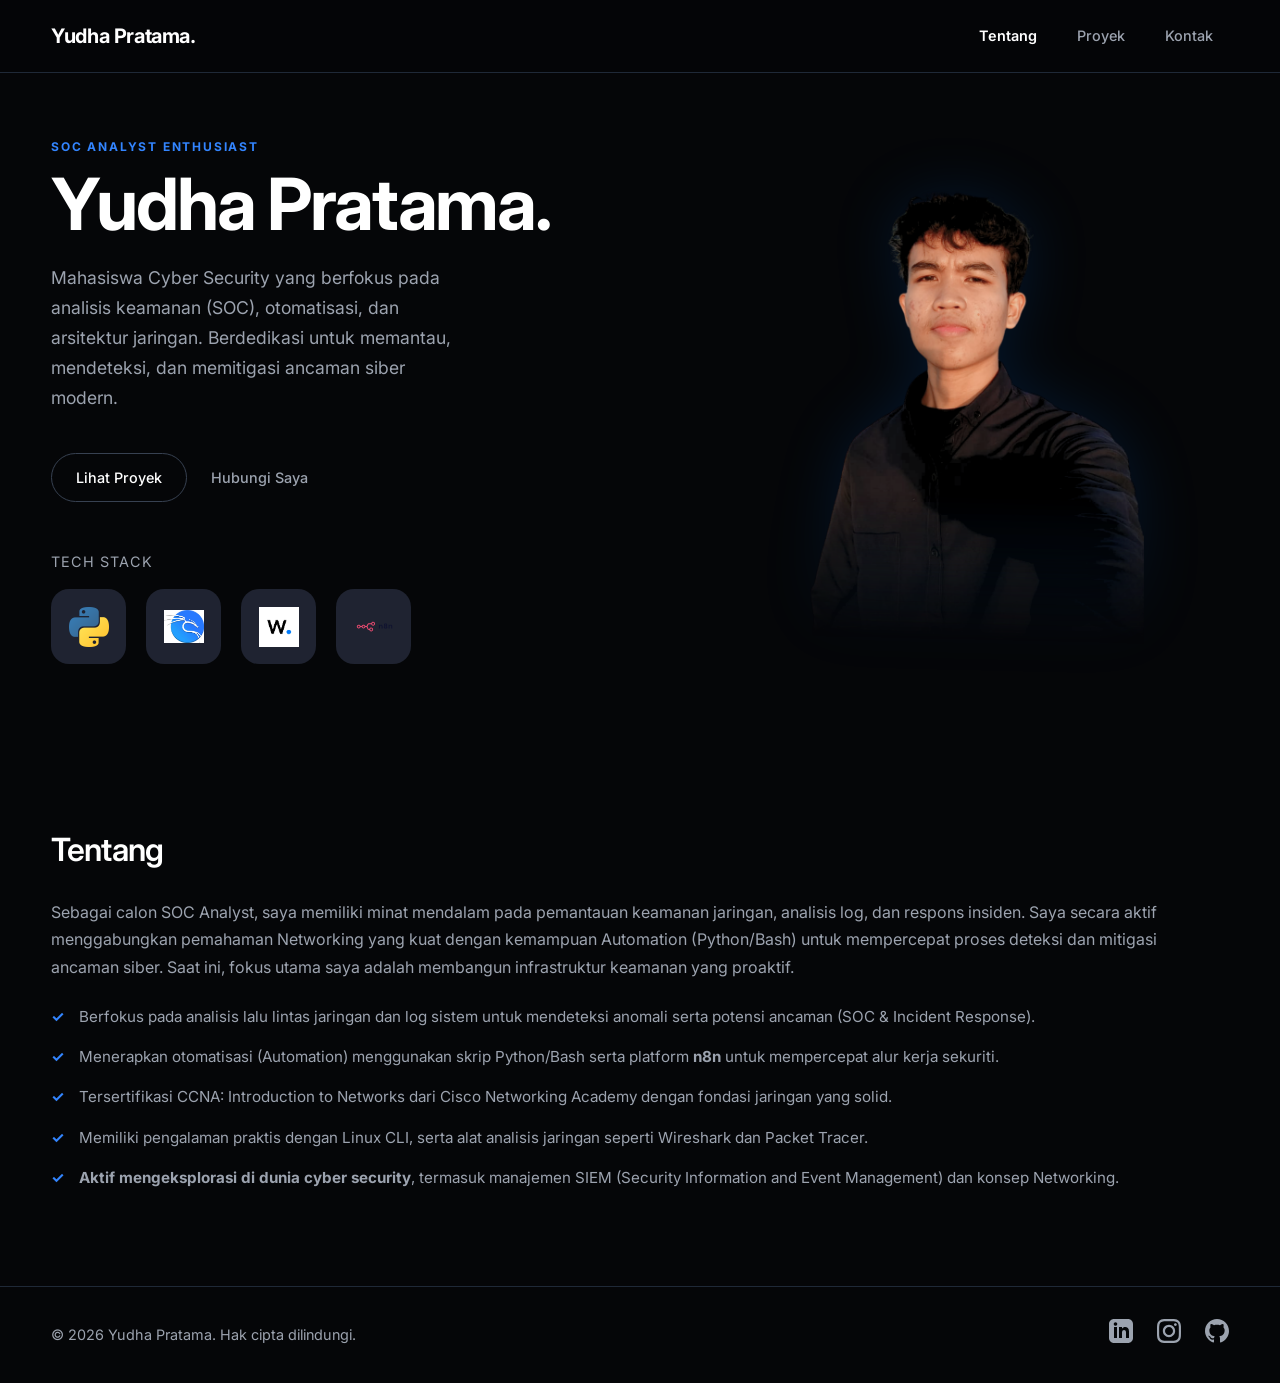
<file: minggu1/index.html>
<!DOCTYPE html>
<html lang="en">

<head>
    <meta charset="UTF-8">
    <meta name="viewport" content="width=device-width, initial-scale=1.0">
    <title>Yudha Pratama - Portfolio</title>
    <link rel="stylesheet" href="style.css">
</head>

<body>
    <header>
        <div class="header-container container">
            <div class="logo">Yudha Pratama.</div>
            <nav>
                <ul>
                    <li><a href="index.html" class="active">Tentang</a></li>
                    <li><a href="portfolio.html">Proyek</a></li>
                    <li><a href="contact.html">Kontak</a></li>
                </ul>
            </nav>
        </div>
    </header>
    <main class="container">
        <section class="hero">
            <div class="hero-content">
                <span class="hero-subtitle">SOC ANALYST ENTHUSIAST</span>
                <h1>Yudha Pratama.</h1>
                <p class="bio">Mahasiswa Cyber Security yang berfokus pada analisis keamanan (SOC), otomatisasi, dan
                    arsitektur jaringan. Berdedikasi untuk memantau, mendeteksi, dan memitigasi ancaman siber modern.
                </p>
                <div class="btn-group">
                    <a href="portfolio.html" class="btn-outline">Lihat Proyek</a>
                    <a href="contact.html" class="btn-text">Hubungi Saya</a>
                </div>

                <div class="skills-section">
                    <p
                        style="color: var(--text-secondary); margin-bottom: 1rem; font-size: 0.9rem; letter-spacing: 1px; text-transform: uppercase;">
                        Tech Stack</p>
                    <div class="skill-icons">
                        <div class="skill-icon" title="Python">
                            <img src="images/python.webp" alt="Python" style="width: 40px; height: 40px; object-fit: contain;">
                        </div>
                        <div class="skill-icon" title="Kali Linux">
                            <img src="images/kali.webp" alt="Kali Linux" style="width: 40px; height: 40px; object-fit: contain;">
                        </div>
                        <div class="skill-icon" title="Wazuh">
                            <img src="images/wazuh.webp" alt="Wazuh" style="width: 40px; height: 40px; object-fit: contain;">
                        </div>
                        <div class="skill-icon" title="n8n">
                            <img src="images/n8n.svg" alt="n8n" style="width: 40px; height: 40px; object-fit: contain;">
                        </div>
                    </div>
                </div>
            </div>
            <div class="hero-image">
                <!-- Gunakan gambar tanpa background jika ada, sesuai desain referensi -->
                <img src="images/yudha.png" alt="Foto Profil Yudha" class="profile-img">
            </div>
        </section>

        <section class="about">
            <h2>Tentang</h2>
            <p>Sebagai calon SOC Analyst, saya memiliki minat mendalam pada pemantauan keamanan jaringan, analisis log,
                dan respons insiden. Saya secara aktif menggabungkan pemahaman Networking yang kuat dengan kemampuan
                Automation (Python/Bash) untuk mempercepat proses deteksi dan mitigasi ancaman siber. Saat ini, fokus
                utama saya adalah membangun infrastruktur keamanan yang proaktif.</p>
            <ul class="about-list">
                <li>Berfokus pada analisis lalu lintas jaringan dan log sistem untuk mendeteksi anomali serta potensi
                    ancaman (SOC & Incident Response).</li>
                <li>Menerapkan otomatisasi (Automation) menggunakan skrip Python/Bash serta platform
                    <strong>n8n</strong> untuk mempercepat alur kerja sekuriti.
                </li>
                <li>Tersertifikasi CCNA: Introduction to Networks dari Cisco Networking Academy dengan fondasi jaringan
                    yang solid.</li>
                <li>Memiliki pengalaman praktis dengan Linux CLI, serta alat analisis jaringan seperti Wireshark dan
                    Packet Tracer.</li>
                <li><strong>Aktif mengeksplorasi di dunia cyber security</strong>, termasuk manajemen SIEM (Security
                    Information and Event Management) dan konsep Networking.</li>
            </ul>

            </ul>
        </section>
    </main>

    <footer>
        <div class="footer-container container">
            <p class="footer-copy">&copy; 2026 Yudha Pratama. Hak cipta dilindungi.</p>
            <div class="social-links">
                <a href="https://www.linkedin.com/in/yudhadev-sec/" target="_blank" aria-label="LinkedIn">
                    <svg xmlns="http://www.w3.org/2000/svg" width="24" height="24" viewBox="0 0 24 24"
                        fill="currentColor">
                        <path
                            d="M19 0h-14c-2.761 0-5 2.239-5 5v14c0 2.761 2.239 5 5 5h14c2.762 0 5-2.239 5-5v-14c0-2.761-2.238-5-5-5zm-11 19h-3v-11h3v11zm-1.5-12.268c-.966 0-1.75-.79-1.75-1.764s.784-1.764 1.75-1.764 1.75.79 1.75 1.764-.783 1.764-1.75 1.764zm13.5 12.268h-3v-5.604c0-3.368-4-3.113-4 0v5.604h-3v-11h3v1.765c1.396-2.586 7-2.777 7 2.476v6.759z" />
                    </svg>
                </a>
                <a href="https://www.instagram.com/farazlogic/" target="_blank" aria-label="Instagram">
                    <svg xmlns="http://www.w3.org/2000/svg" width="24" height="24" viewBox="0 0 24 24"
                        fill="currentColor">
                        <path
                            d="M12 2.163c3.204 0 3.584.012 4.85.07 3.252.148 4.771 1.691 4.919 4.919.058 1.265.069 1.645.069 4.849 0 3.205-.012 3.584-.069 4.849-.149 3.225-1.664 4.771-4.919 4.919-1.266.058-1.644.07-4.85.07-3.204 0-3.584-.012-4.849-.07-3.26-.149-4.771-1.699-4.919-4.92-.058-1.265-.07-1.644-.07-4.849 0-3.204.013-3.583.07-4.849.149-3.227 1.664-4.771 4.919-4.919 1.266-.057 1.645-.069 4.849-.069zm0-2.163c-3.259 0-3.667.014-4.947.072-4.358.2-6.78 2.618-6.98 6.98-.059 1.281-.073 1.689-.073 4.948 0 3.259.014 3.668.072 4.948.2 4.358 2.618 6.78 6.98 6.98 1.281.058 1.689.072 4.948.072 3.259 0 3.668-.014 4.948-.072 4.354-.2 6.782-2.618 6.979-6.98.059-1.28.073-1.689.073-4.948 0-3.259-.014-3.667-.072-4.947-.196-4.354-2.617-6.78-6.979-6.98-1.281-.059-1.69-.073-4.949-.073zm0 5.838c-3.403 0-6.162 2.759-6.162 6.162s2.759 6.163 6.162 6.163 6.162-2.759 6.162-6.163c0-3.403-2.759-6.162-6.162-6.162zm0 10.162c-2.209 0-4-1.79-4-4 0-2.209 1.791-4 4-4s4 1.791 4 4c0 2.21-1.791 4-4 4zm6.406-11.845c-.796 0-1.441.645-1.441 1.44s.645 1.44 1.441 1.44c.795 0 1.439-.645 1.439-1.44s-.644-1.44-1.439-1.44z" />
                    </svg>
                </a>
                <a href="https://github.com/yudhadevsec" target="_blank" aria-label="GitHub">
                    <svg xmlns="http://www.w3.org/2000/svg" width="24" height="24" viewBox="0 0 24 24"
                        fill="currentColor">
                        <path
                            d="M12 0c-6.626 0-12 5.373-12 12 0 5.302 3.438 9.8 8.207 11.387.599.111.793-.261.793-.577v-2.234c-3.338.726-4.033-1.416-4.033-1.416-.546-1.387-1.333-1.756-1.333-1.756-1.089-.745.083-.729.083-.729 1.205.084 1.839 1.237 1.839 1.237 1.07 1.834 2.807 1.304 3.492.997.107-.775.418-1.305.762-1.604-2.665-.305-5.467-1.334-5.467-5.931 0-1.311.469-2.381 1.236-3.221-.124-.303-.535-1.524.117-3.176 0 0 1.008-.322 3.301 1.23.957-.266 1.983-.399 3.003-.404 1.02.005 2.047.138 3.006.404 2.291-1.552 3.297-1.23 3.297-1.23.653 1.653.242 2.874.118 3.176.77.84 1.235 1.911 1.235 3.221 0 4.609-2.807 5.624-5.479 5.921.43.372.823 1.102.823 2.222v3.293c0 .319.192.694.801.576 4.765-1.589 8.199-6.086 8.199-11.386 0-6.627-5.373-12-12-12z" />
                    </svg>
                </a>
            </div>
        </div>
    </footer>
</body>

</html>
</file>
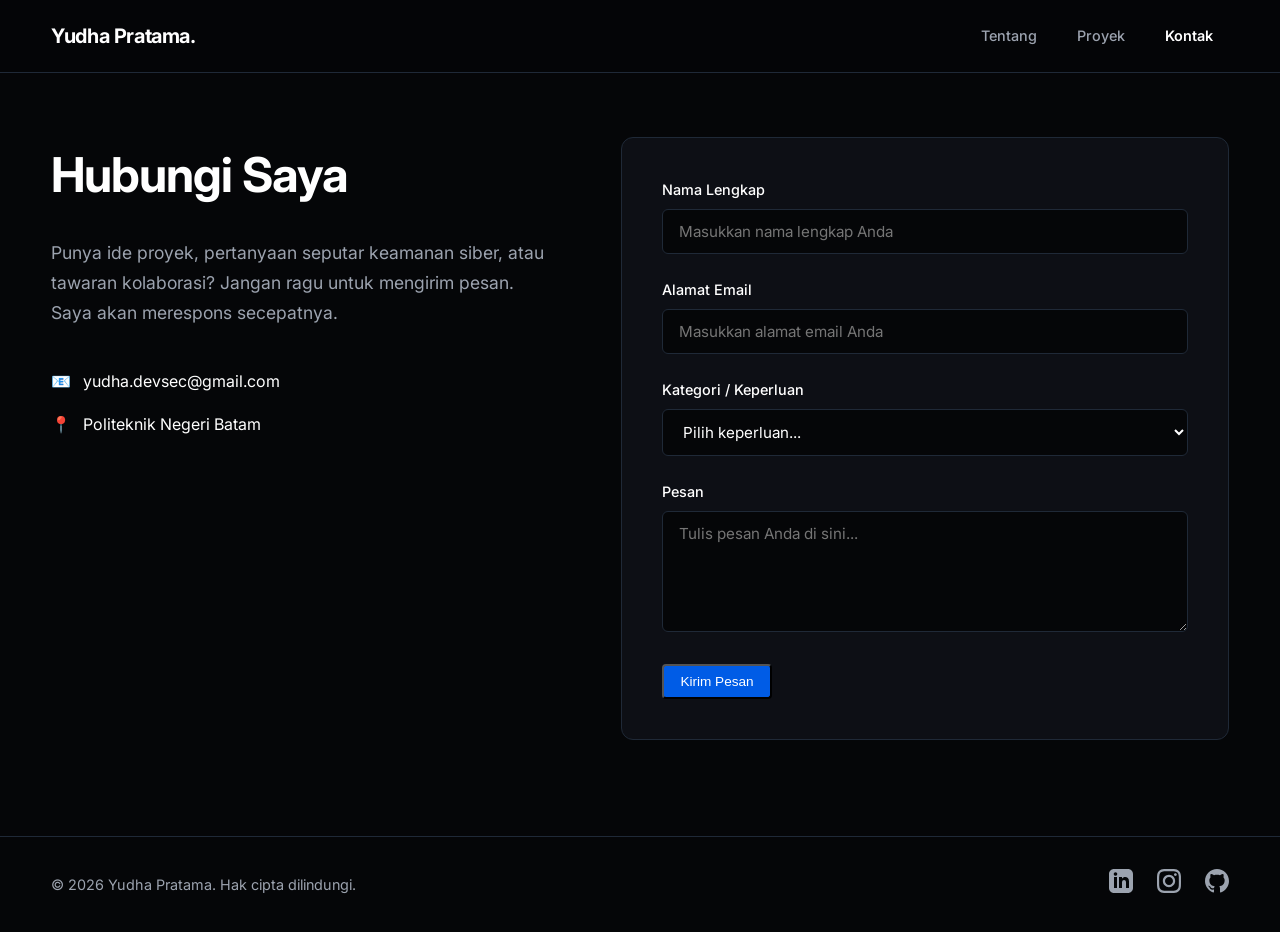
<file: minggu1/contact.html>
<!DOCTYPE html>
<html lang="en">

<head>
    <meta charset="UTF-8">
    <meta name="viewport" content="width=device-width, initial-scale=1.0">
    <title>Kontak - Yudha Pratama</title>
    <link rel="stylesheet" href="style.css">
</head>

<body>
    <header>
        <div class="header-container container">
            <div class="logo">Yudha Pratama.</div>
            <nav>
                <ul>
                    <li><a href="index.html">Tentang</a></li>
                    <li><a href="portfolio.html">Proyek</a></li>
                    <li><a href="contact.html" class="active">Kontak</a></li>
                </ul>
            </nav>
        </div>
    </header>
    <main class="container">
        <section class="contact-form-section">
            <div class="contact-header">
                <h2>Hubungi Saya</h2>
                <p>Punya ide proyek, pertanyaan seputar keamanan siber, atau tawaran kolaborasi? Jangan ragu untuk
                    mengirim pesan. Saya akan merespons secepatnya.</p>
                <div class="contact-info">
                    <p><span>📧</span> yudha.devsec@gmail.com</p>
                    <p><span>📍</span> Politeknik Negeri Batam</p>
                </div>
            </div>
            <div class="contact-form-wrapper">
                <form action="#" method="POST" class="contact-form">
                    <div class="form-group">
                        <label for="name">Nama Lengkap</label>
                        <input type="text" id="name" name="name" required placeholder="Masukkan nama lengkap Anda">
                    </div>
                    <div class="form-group">
                        <label for="email">Alamat Email</label>
                        <input type="email" id="email" name="email" required placeholder="Masukkan alamat email Anda">
                    </div>
                    <div class="form-group">
                        <label for="category">Kategori / Keperluan</label>
                        <select id="category" name="category" required>
                            <option value="" disabled selected>Pilih keperluan...</option>
                            <option value="konsultasi">Konsultasi</option>
                            <option value="kolaborasi">Kolaborasi Proyek</option>
                            <option value="pertanyaan">Pertanyaan Umum</option>
                        </select>
                    </div>
                    <div class="form-group">
                        <label for="message">Pesan</label>
                        <textarea id="message" name="message" rows="5" required
                            placeholder="Tulis pesan Anda di sini..."></textarea>
                    </div>
                    <button type="submit" class="btn-link">Kirim Pesan</button>
                </form>
            </div>
        </section>
    </main>

    <footer>
        <div class="footer-container container">
            <p class="footer-copy">&copy; 2026 Yudha Pratama. Hak cipta dilindungi.</p>
            <div class="social-links">
                <a href="https://www.linkedin.com/in/yudhadev-sec/" target="_blank" aria-label="LinkedIn">
                    <svg xmlns="http://www.w3.org/2000/svg" width="24" height="24" viewBox="0 0 24 24"
                        fill="currentColor">
                        <path
                            d="M19 0h-14c-2.761 0-5 2.239-5 5v14c0 2.761 2.239 5 5 5h14c2.762 0 5-2.239 5-5v-14c0-2.761-2.238-5-5-5zm-11 19h-3v-11h3v11zm-1.5-12.268c-.966 0-1.75-.79-1.75-1.764s.784-1.764 1.75-1.764 1.75.79 1.75 1.764-.783 1.764-1.75 1.764zm13.5 12.268h-3v-5.604c0-3.368-4-3.113-4 0v5.604h-3v-11h3v1.765c1.396-2.586 7-2.777 7 2.476v6.759z" />
                    </svg>
                </a>
                <a href="https://www.instagram.com/farazlogic/" target="_blank" aria-label="Instagram">
                    <svg xmlns="http://www.w3.org/2000/svg" width="24" height="24" viewBox="0 0 24 24"
                        fill="currentColor">
                        <path
                            d="M12 2.163c3.204 0 3.584.012 4.85.07 3.252.148 4.771 1.691 4.919 4.919.058 1.265.069 1.645.069 4.849 0 3.205-.012 3.584-.069 4.849-.149 3.225-1.664 4.771-4.919 4.919-1.266.058-1.644.07-4.85.07-3.204 0-3.584-.012-4.849-.07-3.26-.149-4.771-1.699-4.919-4.92-.058-1.265-.07-1.644-.07-4.849 0-3.204.013-3.583.07-4.849.149-3.227 1.664-4.771 4.919-4.919 1.266-.057 1.645-.069 4.849-.069zm0-2.163c-3.259 0-3.667.014-4.947.072-4.358.2-6.78 2.618-6.98 6.98-.059 1.281-.073 1.689-.073 4.948 0 3.259.014 3.668.072 4.948.2 4.358 2.618 6.78 6.98 6.98 1.281.058 1.689.072 4.948.072 3.259 0 3.668-.014 4.948-.072 4.354-.2 6.782-2.618 6.979-6.98.059-1.28.073-1.689.073-4.948 0-3.259-.014-3.667-.072-4.947-.196-4.354-2.617-6.78-6.979-6.98-1.281-.059-1.69-.073-4.949-.073zm0 5.838c-3.403 0-6.162 2.759-6.162 6.162s2.759 6.163 6.162 6.163 6.162-2.759 6.162-6.163c0-3.403-2.759-6.162-6.162-6.162zm0 10.162c-2.209 0-4-1.79-4-4 0-2.209 1.791-4 4-4s4 1.791 4 4c0 2.21-1.791 4-4 4zm6.406-11.845c-.796 0-1.441.645-1.441 1.44s.645 1.44 1.441 1.44c.795 0 1.439-.645 1.439-1.44s-.644-1.44-1.439-1.44z" />
                    </svg>
                </a>
                <a href="https://github.com/yudhadevsec" target="_blank" aria-label="GitHub">
                    <svg xmlns="http://www.w3.org/2000/svg" width="24" height="24" viewBox="0 0 24 24"
                        fill="currentColor">
                        <path
                            d="M12 0c-6.626 0-12 5.373-12 12 0 5.302 3.438 9.8 8.207 11.387.599.111.793-.261.793-.577v-2.234c-3.338.726-4.033-1.416-4.033-1.416-.546-1.387-1.333-1.756-1.333-1.756-1.089-.745.083-.729.083-.729 1.205.084 1.839 1.237 1.839 1.237 1.07 1.834 2.807 1.304 3.492.997.107-.775.418-1.305.762-1.604-2.665-.305-5.467-1.334-5.467-5.931 0-1.311.469-2.381 1.236-3.221-.124-.303-.535-1.524.117-3.176 0 0 1.008-.322 3.301 1.23.957-.266 1.983-.399 3.003-.404 1.02.005 2.047.138 3.006.404 2.291-1.552 3.297-1.23 3.297-1.23.653 1.653.242 2.874.118 3.176.77.84 1.235 1.911 1.235 3.221 0 4.609-2.807 5.624-5.479 5.921.43.372.823 1.102.823 2.222v3.293c0 .319.192.694.801.576 4.765-1.589 8.199-6.086 8.199-11.386 0-6.627-5.373-12-12-12z" />
                    </svg>
                </a>
            </div>
        </div>
    </footer>
</body>

</html>
</file>
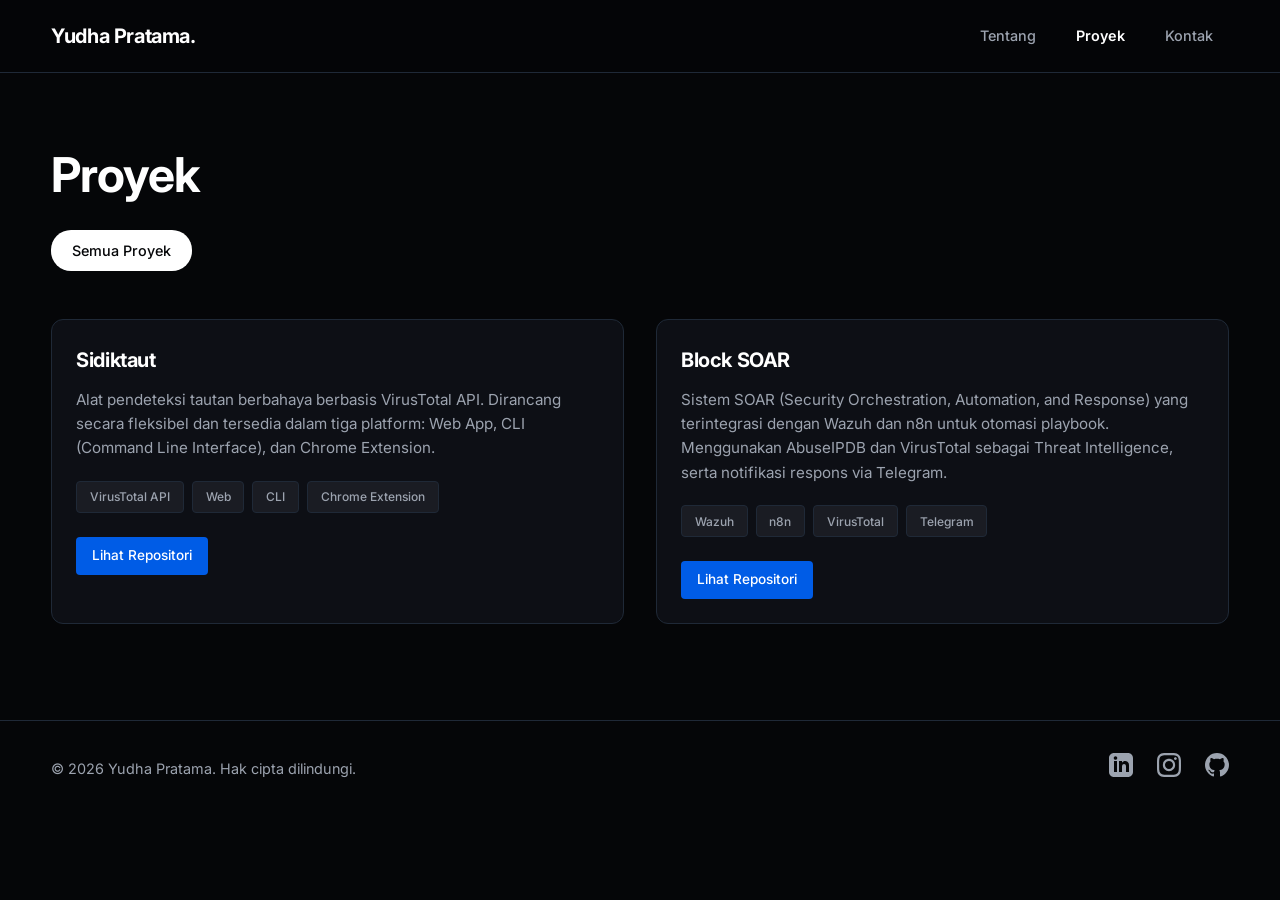
<file: minggu1/portfolio.html>
<!DOCTYPE html>
<html lang="en">

<head>
    <meta charset="UTF-8">
    <meta name="viewport" content="width=device-width, initial-scale=1.0">
    <title>Proyek - Yudha Pratama</title>
    <link rel="stylesheet" href="style.css">
</head>

<body>
    <header>
        <div class="header-container container">
            <div class="logo">Yudha Pratama.</div>
            <nav>
                <ul>
                    <li><a href="index.html">Tentang</a></li>
                    <li><a href="portfolio.html" class="active">Proyek</a></li>
                    <li><a href="contact.html">Kontak</a></li>
                </ul>
            </nav>
        </div>
    </header>
    <main class="container">
        <section class="projects-section">
            <h2>Proyek</h2>

            <div class="filter-group">
                <a href="#" class="filter-btn active">Semua Proyek</a>
            </div>

            <div class="projects">
                <div class="project-card">
                    <h2>Sidiktaut</h2>
                    <p>Alat pendeteksi tautan berbahaya berbasis VirusTotal API. Dirancang secara fleksibel dan tersedia
                        dalam tiga platform: Web App, CLI (Command Line Interface), dan Chrome Extension.</p>
                    <div class="tags">
                        <span class="badge">VirusTotal API</span>
                        <span class="badge">Web</span>
                        <span class="badge">CLI</span>
                        <span class="badge">Chrome Extension</span>
                    </div>
                    <a href="https://github.com/yudhadevsec/Sidiktaut-Project" target="_blank" class="btn-link">Lihat
                        Repositori</a>
                </div>
                <div class="project-card">
                    <h2>Block SOAR</h2>
                    <p>Sistem SOAR (Security Orchestration, Automation, and Response) yang terintegrasi dengan Wazuh dan
                        n8n untuk otomasi playbook. Menggunakan AbuseIPDB dan VirusTotal sebagai Threat Intelligence,
                        serta notifikasi respons via Telegram.</p>
                    <div class="tags">
                        <span class="badge">Wazuh</span>
                        <span class="badge">n8n</span>
                        <span class="badge">VirusTotal</span>
                        <span class="badge">Telegram</span>
                    </div>
                    <a href="https://github.com/yudhadevsec/Block-SOAR" target="_blank" class="btn-link">Lihat
                        Repositori</a>
                </div>
            </div>
        </section>
    </main>



    <footer>
        <div class="footer-container container">
            <p class="footer-copy">&copy; 2026 Yudha Pratama. Hak cipta dilindungi.</p>
            <div class="social-links">
                <a href="https://www.linkedin.com/in/yudhadev-sec/" target="_blank" aria-label="LinkedIn">
                    <svg xmlns="http://www.w3.org/2000/svg" width="24" height="24" viewBox="0 0 24 24"
                        fill="currentColor">
                        <path
                            d="M19 0h-14c-2.761 0-5 2.239-5 5v14c0 2.761 2.239 5 5 5h14c2.762 0 5-2.239 5-5v-14c0-2.761-2.238-5-5-5zm-11 19h-3v-11h3v11zm-1.5-12.268c-.966 0-1.75-.79-1.75-1.764s.784-1.764 1.75-1.764 1.75.79 1.75 1.764-.783 1.764-1.75 1.764zm13.5 12.268h-3v-5.604c0-3.368-4-3.113-4 0v5.604h-3v-11h3v1.765c1.396-2.586 7-2.777 7 2.476v6.759z" />
                    </svg>
                </a>
                <a href="https://www.instagram.com/farazlogic/" target="_blank" aria-label="Instagram">
                    <svg xmlns="http://www.w3.org/2000/svg" width="24" height="24" viewBox="0 0 24 24"
                        fill="currentColor">
                        <path
                            d="M12 2.163c3.204 0 3.584.012 4.85.07 3.252.148 4.771 1.691 4.919 4.919.058 1.265.069 1.645.069 4.849 0 3.205-.012 3.584-.069 4.849-.149 3.225-1.664 4.771-4.919 4.919-1.266.058-1.644.07-4.85.07-3.204 0-3.584-.012-4.849-.07-3.26-.149-4.771-1.699-4.919-4.92-.058-1.265-.07-1.644-.07-4.849 0-3.204.013-3.583.07-4.849.149-3.227 1.664-4.771 4.919-4.919 1.266-.057 1.645-.069 4.849-.069zm0-2.163c-3.259 0-3.667.014-4.947.072-4.358.2-6.78 2.618-6.98 6.98-.059 1.281-.073 1.689-.073 4.948 0 3.259.014 3.668.072 4.948.2 4.358 2.618 6.78 6.98 6.98 1.281.058 1.689.072 4.948.072 3.259 0 3.668-.014 4.948-.072 4.354-.2 6.782-2.618 6.979-6.98.059-1.28.073-1.689.073-4.948 0-3.259-.014-3.667-.072-4.947-.196-4.354-2.617-6.78-6.979-6.98-1.281-.059-1.69-.073-4.949-.073zm0 5.838c-3.403 0-6.162 2.759-6.162 6.162s2.759 6.163 6.162 6.163 6.162-2.759 6.162-6.163c0-3.403-2.759-6.162-6.162-6.162zm0 10.162c-2.209 0-4-1.79-4-4 0-2.209 1.791-4 4-4s4 1.791 4 4c0 2.21-1.791 4-4 4zm6.406-11.845c-.796 0-1.441.645-1.441 1.44s.645 1.44 1.441 1.44c.795 0 1.439-.645 1.439-1.44s-.644-1.44-1.439-1.44z" />
                    </svg>
                </a>
                <a href="https://github.com/yudhadevsec" target="_blank" aria-label="GitHub">
                    <svg xmlns="http://www.w3.org/2000/svg" width="24" height="24" viewBox="0 0 24 24"
                        fill="currentColor">
                        <path
                            d="M12 0c-6.626 0-12 5.373-12 12 0 5.302 3.438 9.8 8.207 11.387.599.111.793-.261.793-.577v-2.234c-3.338.726-4.033-1.416-4.033-1.416-.546-1.387-1.333-1.756-1.333-1.756-1.089-.745.083-.729.083-.729 1.205.084 1.839 1.237 1.839 1.237 1.07 1.834 2.807 1.304 3.492.997.107-.775.418-1.305.762-1.604-2.665-.305-5.467-1.334-5.467-5.931 0-1.311.469-2.381 1.236-3.221-.124-.303-.535-1.524.117-3.176 0 0 1.008-.322 3.301 1.23.957-.266 1.983-.399 3.003-.404 1.02.005 2.047.138 3.006.404 2.291-1.552 3.297-1.23 3.297-1.23.653 1.653.242 2.874.118 3.176.77.84 1.235 1.911 1.235 3.221 0 4.609-2.807 5.624-5.479 5.921.43.372.823 1.102.823 2.222v3.293c0 .319.192.694.801.576 4.765-1.589 8.199-6.086 8.199-11.386 0-6.627-5.373-12-12-12z" />
                    </svg>
                </a>
            </div>
        </div>
    </footer>
</body>

</html>
</file>
<file: minggu1/style.css>
@import url('https://fonts.googleapis.com/css2?family=Inter:wght@400;500;600;700&display=swap');

:root {
    --bg-dark: #050608;
    --bg-card: #0d0f15;
    --text-primary: #ffffff;
    --text-secondary: #9ca3af;
    --accent-blue: #005ce6;
    --accent-blue-light: #3385ff;
    --border-color: #1f2937;
    --pill-bg: #1a1c23;
}

*,
*::before,
*::after {
    margin: 0;
    padding: 0;
    box-sizing: border-box;
}

body {
    font-family: 'Inter', sans-serif;
    background-color: var(--bg-dark);
    color: var(--text-primary);
    line-height: 1.6;
    -webkit-font-smoothing: antialiased;
    overflow-x: hidden;
}

.container {
    max-width: 1440px;
    margin: 0 auto;
    padding: 0 4%;
    width: 100%;
}

/* Header & Nav */
header {
    position: sticky;
    top: 0;
    background-color: rgba(5, 6, 8, 0.9);
    backdrop-filter: blur(10px);
    border-bottom: 1px solid var(--border-color);
    z-index: 100;
}

.header-container {
    display: flex;
    justify-content: space-between;
    align-items: center;
    padding-top: 1.25rem;
    padding-bottom: 1.25rem;
}

header .logo {
    font-size: 1.25rem;
    font-weight: 700;
    color: var(--text-primary);
    letter-spacing: -0.02em;
}

header nav {
    display: flex;
    align-items: center;
    gap: 1.5rem;
}

header nav ul {
    list-style: none;
    display: flex;
    align-items: center;
    gap: 0.5rem;
}

header nav ul li a {
    text-decoration: none;
    color: var(--text-secondary);
    font-size: 0.9rem;
    font-weight: 500;
    padding: 0.5rem 1rem;
    border-radius: 20px;
    transition: all 0.2s ease;
}

header nav ul li a:hover {
    color: var(--text-primary);
}

header nav ul li a.active {
    color: var(--text-primary);
    font-weight: 600;
}


/* Main Content */
main {
    padding-top: 3rem;
    padding-bottom: 3rem;
}

section {
    margin-bottom: 6rem;
}

h2 {
    font-size: 2rem;
    font-weight: 600;
    color: var(--text-primary);
    margin-bottom: 1.5rem;
    letter-spacing: -0.02em;
}

/* Hero Section */
.hero {
    display: flex;
    justify-content: space-between;
    align-items: center;
    padding-top: 4rem;
    padding-bottom: 4rem;
}

.hero-content {
    flex: 1;
    max-width: 750px; /* Diperbesar agar teks H1 muat 1 baris */
    padding-right: 7rem;
}

.hero-subtitle {
    display: block;
    color: var(--accent-blue-light);
    font-size: 0.75rem;
    font-weight: 700;
    letter-spacing: 0.15em;
    text-transform: uppercase;
    margin-bottom: 0.5rem;
}

h1 {
    font-size: 4.5rem;
    font-weight: 700;
    color: var(--text-primary);
    margin-bottom: 1.25rem;
    letter-spacing: -0.03em;
    line-height: 1.1;
    white-space: nowrap; /* Mencegah teks turun ke bawah */
}

.hero .bio {
    font-size: 1.1rem;
    color: var(--text-secondary);
    margin-bottom: 2.5rem;
    line-height: 1.7;
    max-width: 420px;
}

.btn-group {
    display: flex;
    gap: 1.5rem;
    align-items: center;
}

.btn-outline {
    display: inline-block;
    padding: 0.75rem 1.5rem;
    border: 1px solid #374151;
    color: var(--text-primary);
    text-decoration: none;
    border-radius: 50px;
    font-size: 0.9rem;
    font-weight: 500;
    transition: all 0.2s ease;
    background-color: transparent;
}

.btn-outline:hover {
    background-color: var(--border-color);
}

.btn-text {
    color: var(--text-secondary);
    text-decoration: none;
    font-size: 0.9rem;
    font-weight: 500;
    transition: color 0.2s ease;
}

.btn-text:hover {
    color: var(--text-primary);
}

.hero-image {
    flex: 1;
    display: flex;
    justify-content: flex-end;
}

.profile-img {
    width: 100%;
    max-width: 500px; /* Diperbesar dari 400px */
    height: auto;
    object-fit: contain;
    /* Efek bayangan bersinar biru dengan opasitas 15% */
    filter: drop-shadow(0 0 30px rgba(0, 112, 243, 0.15));
}

/* About Section */
.about p {
    font-size: 1rem;
    color: var(--text-secondary);
    margin-bottom: 1.5rem;
    line-height: 1.7;
}

.about-list {
    list-style: none;
    margin-top: 1.5rem;
}

.about-list li {
    position: relative;
    padding-left: 1.75rem;
    margin-bottom: 1rem;
    font-size: 0.95rem;
    color: var(--text-secondary);
    line-height: 1.6;
}

.about-list li::before {
    content: "✓";
    position: absolute;
    left: 0;
    color: var(--accent-blue-light);
    font-weight: bold;
}

/* Skills Section */
.skills-section {
    margin-top: 3rem;
}

.skills-section h3 {
    color: var(--text-primary);
    margin-bottom: 1.5rem;
    font-size: 1.5rem;
    font-weight: 600;
}

.skill-icons {
    display: flex;
    gap: 1.25rem;
    flex-wrap: wrap;
}

.skill-icon {
    background-color: #1f2331; /* matches the image dark blueish grey */
    border-radius: 18px;
    display: flex;
    align-items: center;
    justify-content: center;
    width: 75px;
    height: 75px;
    transition: transform 0.3s ease, background-color 0.3s ease;
    cursor: pointer;
}

.skill-icon:hover {
    transform: translateY(-5px);
    background-color: #2a2f42;
}

/* Portfolio Projects */
.projects-section {
    padding-top: 4rem;
}
.projects-section h2 {
    font-size: 3rem;
    font-weight: 700;
    color: var(--text-primary);
    margin-bottom: 0.5rem;
    letter-spacing: -0.02em;
}
.filter-group {
    display: flex;
    justify-content: flex-start;
    gap: 0.5rem;
    margin-bottom: 3rem;
    margin-top: 1rem;
}

.filter-btn {
    padding: 0.5rem 1.25rem;
    border-radius: 20px;
    font-size: 0.9rem;
    font-weight: 500;
    text-decoration: none;
    transition: all 0.2s ease;
    border: 1px solid transparent;
}

.filter-btn.active {
    background-color: var(--text-primary);
    color: var(--bg-dark);
}

.filter-btn:not(.active) {
    background-color: var(--pill-bg);
    color: var(--text-secondary);
    border-color: var(--border-color);
}

.filter-btn:not(.active):hover {
    color: var(--text-primary);
}

.projects {
    display: grid;
    grid-template-columns: repeat(auto-fit, minmax(300px, 1fr));
    gap: 2rem;
}

.project-card {
    background-color: var(--bg-card);
    padding: 1.5rem;
    border-radius: 12px;
    border: 1px solid var(--border-color);
    transition: transform 0.2s ease, border-color 0.2s ease;
}

.project-card:hover {
    transform: translateY(-4px);
    border-color: var(--text-secondary);
}

.project-card h2 {
    font-size: 1.25rem;
    margin-bottom: 0.75rem;
}

.project-card p {
    font-size: 0.95rem;
    color: var(--text-secondary);
    margin-bottom: 1.25rem;
}

.tags {
    display: flex;
    flex-wrap: wrap;
    gap: 0.5rem;
    margin-bottom: 1.5rem;
}

.badge {
    background-color: var(--pill-bg);
    color: var(--text-secondary);
    padding: 0.35rem 0.8rem;
    border-radius: 4px;
    font-size: 0.75rem;
    font-weight: 500;
    border: 1px solid var(--border-color);
}

.btn-link {
    display: inline-block;
    padding: 0.5rem 1rem;
    background-color: var(--accent-blue);
    color: #ffffff;
    text-decoration: none;
    border-radius: 4px;
    font-size: 0.85rem;
    font-weight: 500;
    transition: background-color 0.2s ease;
}

.btn-link:hover {
    background-color: var(--accent-blue-light);
}

.contact-form-section {
    display: grid;
    grid-template-columns: 1fr 1.2fr;
    gap: 4rem;
    padding-top: 4rem;
    align-items: flex-start;
}

.contact-header h2 {
    font-size: 3rem;
    font-weight: 700;
    color: var(--text-primary);
    margin-bottom: 1.5rem;
    letter-spacing: -0.02em;
}

.contact-header p {
    color: var(--text-secondary);
    font-size: 1.1rem;
    line-height: 1.7;
    margin-bottom: 2.5rem;
}

.contact-info p {
    color: var(--text-primary);
    font-size: 1rem;
    margin-bottom: 1rem;
    display: flex;
    align-items: center;
    gap: 0.75rem;
}

.contact-form-wrapper {
    width: 100%;
}

.contact-form {
    background-color: var(--bg-card);
    padding: 2.5rem;
    border-radius: 12px;
    border: 1px solid var(--border-color);
    width: 100%;
}

.form-group {
    margin-bottom: 1.5rem;
}

.form-group label {
    display: block;
    margin-bottom: 0.5rem;
    color: var(--text-primary);
    font-size: 0.9rem;
    font-weight: 500;
}

.form-group input,
.form-group select,
.form-group textarea {
    width: 100%;
    padding: 0.75rem 1rem;
    border-radius: 6px;
    border: 1px solid var(--border-color);
    background-color: var(--bg-dark);
    color: var(--text-primary);
    font-family: inherit;
    font-size: 0.95rem;
    transition: border-color 0.2s ease;
}

.form-group input:focus,
.form-group select:focus,
.form-group textarea:focus {
    outline: none;
    border-color: var(--accent-blue-light);
}

.form-group select option {
    background-color: var(--bg-dark);
}

.btn-submit {
    display: inline-block;
    width: auto;
    padding: 0.75rem 1.5rem;
    background-color: var(--accent-blue);
    color: #ffffff;
    border: none;
    border-radius: 6px;
    font-size: 0.95rem;
    font-weight: 500;
    cursor: pointer;
    transition: background-color 0.2s ease;
}

.btn-submit:hover {
    background-color: var(--accent-blue-light);
}

/* Floating Action Button (WA/Chat) */
.fab {
    position: fixed;
    bottom: 2rem;
    right: 2rem;
    width: 50px;
    height: 50px;
    background-color: #25D366;
    /* WhatsApp Green */
    color: white;
    border-radius: 50%;
    display: flex;
    justify-content: center;
    align-items: center;
    text-decoration: none;
    font-size: 1.5rem;
    box-shadow: 0 4px 15px rgba(37, 211, 102, 0.4);
    z-index: 1000;
    transition: transform 0.2s ease;
}

.fab:hover {
    transform: scale(1.1);
}

/* Responsive */
@media (max-width: 768px) {
    .header-container {
        flex-direction: column;
        gap: 1rem;
        padding: 1rem;
    }

    header nav ul {
        flex-wrap: wrap;
        justify-content: center;
    }

    .hero {
        flex-direction: column;
        text-align: center;
        padding-top: 2rem;
    }

    .hero-content {
        padding-right: 0;
        margin-bottom: 2rem;
    }

    .hero-image {
        order: -1;
        margin-top: 0;
        margin-bottom: 2rem;
    }

    .profile-img {
        max-width: 240px;
    }

    .hero .bio {
        margin: 0 auto 2rem auto;
    }

    .btn-group {
        justify-content: center;
    }

    .skill-icons {
        justify-content: center;
    }

    h1 {
        font-size: 2.2rem;
    }

    .contact-form-section {
        grid-template-columns: 1fr;
        gap: 2rem;
    }

    .contact-header h2 {
        font-size: 2.2rem;
        text-align: center;
    }
    
    .contact-header p, .contact-info p {
        text-align: center;
        justify-content: center;
    }

    .contact-form {
        padding: 1.5rem;
    }

    .projects-section h2 {
        font-size: 2.2rem;
        text-align: center;
    }

    .filter-group {
        justify-content: center;
    }
}

/* Footer */
footer {
    border-top: 1px solid var(--border-color);
    margin-top: 4rem;
}

.footer-container {
    display: flex;
    justify-content: space-between;
    align-items: center;
    padding-top: 2rem;
    padding-bottom: 2rem;
    flex-wrap: wrap;
    gap: 1rem;
}

.footer-copy {
    color: var(--text-secondary);
    font-size: 0.9rem;
}

.social-links {
    display: flex;
    gap: 1.5rem;
}

.social-links a {
    color: var(--text-secondary);
    text-decoration: none;
    font-size: 0.95rem;
    font-weight: 500;
    transition: color 0.2s ease;
}

.social-links a:hover {
    color: var(--text-primary);
}
</file>
